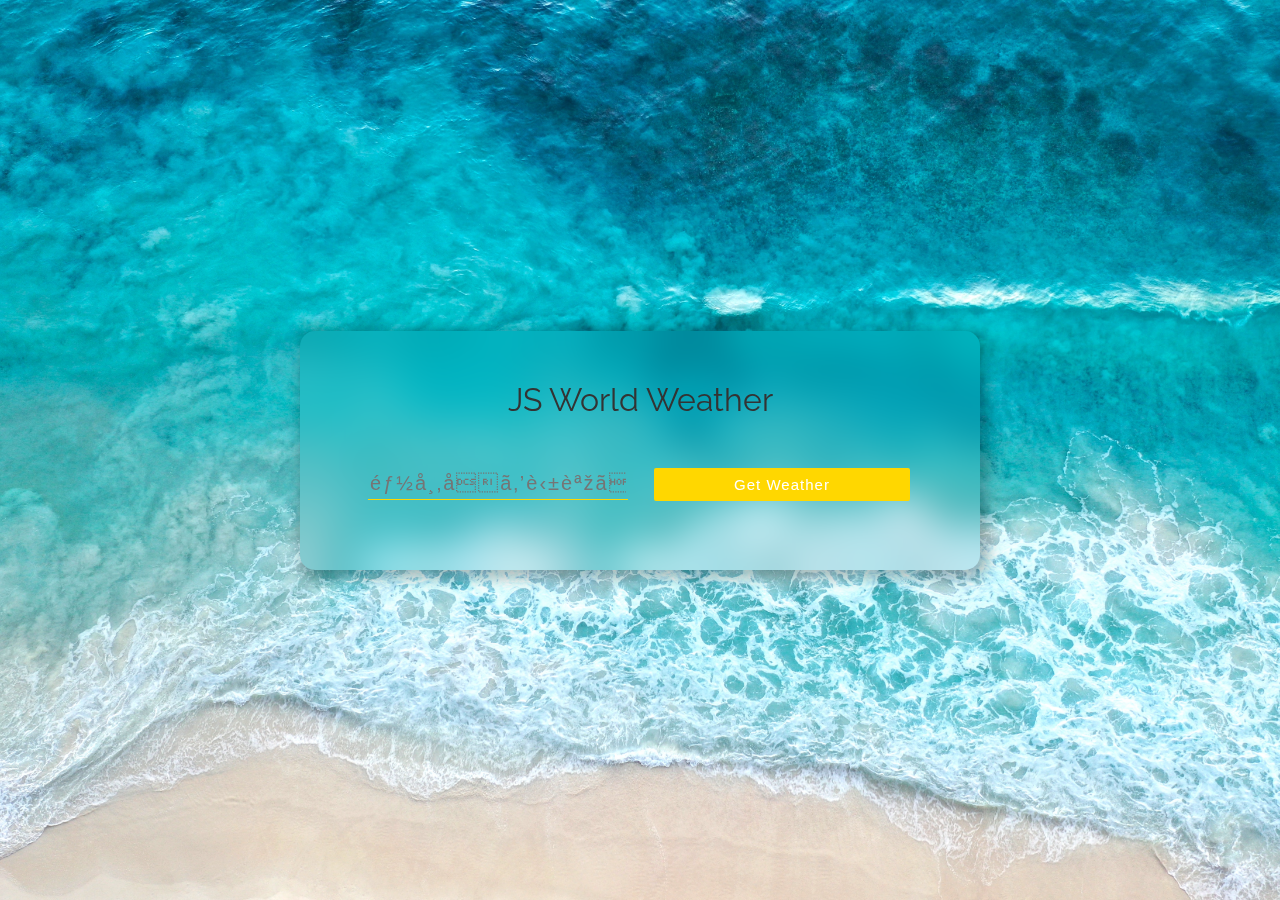
<file: weather-app/static/index.html>
<!-- index.html -->
<!DOCTYPE html>
<html lang="ja">
  <head>
    <neta charset="utf-8"/>
    <meta name="viewpoint" content="width=device-width, initial-scale=1"/>
    <link rel="stylesheet" href="style.css"/>
    <link rel="icon" href="images/favicon.ico"/>
    <title>JS ウェザーアプリ</title>
  </head>
  <body>
    <div class="wrapper">
      <div class="container">
        <h1>JS World Weather</h1>
        <form id="weather-form">
          <input id="city-input" type="text" placeholder="都市名を英語で入力"/>
          <button type="submit">Get Weather</button>
        </form>
          <div id="weather-results"> 
          </div>
      </div>
    </div>
    <script src="main.js"></script>
  </body>
</html>
</file>
<file: weather-app/static/style.css>
@import url('https://fonts.googleapis.com/css2?family=Noto+Sans+JP&display=swap');
@import url('https://fonts.googleapis.com/css2?family=Raleway&display=swap');

html {
    font-size: 62.5%;
}

body {
    font-family: "Raleway", "Nano Sans JP", sans-serif;
    font-weight: 400;
    font-size: 1.6rem;
    font-display: swap;
    color: #333;
    margin: 0;
    padding: 0;
}

/* 全体 */
.wrapper {
   width: 100vw;
   height: 100vh;
   display: flex;
   justify-content: center;
   align-items: center; 
   background: url("images/background-image.jpg") center center no-repeat;
   background-size: cover;
}

.container {
    width: 50vw;
    text-align: center;
    padding: 40px 20px;
    border-radius: 15px;
    backdrop-filter: blur(20px);
    box-shadow: 4px 4px 13px 5px rgba(0,0,0,0.25);
}
@media only screen and (max-width: 700px) {
    .container{
        width: 80vw;
    }
}

/* タイトル */
h1 {
    font-weight: 400;
    margin: 10px 0 50px;
}

/* フォームとボタン */
input[type="text"] {
    background-color: transparent;
    border: 0;
    border-bottom: solid 1px #FFD700;
    width: 40%;
    padding-bottom: 4px;
    color: #fff !important;
    font-weight: lighter;
    letter-spacing: 2px;
    margin-bottom: 30px;
    margin-right: 20px;
    font-size: 20px;
}

button {
    width: 40%;
    border: 0;
    padding: 8px 20px;
    margin: 0 2px;
    border-radius: 2px;
    letter-spacing: 1px;
    font-size: 1.5rem;
    cursor: pointer;
    background-color: #FFD700;
    color: #fff;
}

button:hover {
    opacity: 0.9
}

*:focus {
    outline: none;
}

/* 天気結果 */
.results-city {
    font-size: 4rem;
}

.results-country {
    font-size: 2rem;
}

.results-temp {
    font-size: 6rem;
    margin: 10px 0;
    color: #FFD700;
}

.results-temp > span {
    font-size: 3rem;
    color: #333;
}

.results-condition {
    display: flex;
    align-items: center;
    justify-content: center;
    font-size: 2.5rem;
}

/* ローディング */
.loading {
    border: 4px solid #FFD700;
    border-top: 4px solid #ffffff;
    border-radius: 50%;
    width: 40px;
    height: 40px;
    margin: auto;
    animation: spin 2s linear infinite;
}

@keyframes spin {
    0% { transform: rotate(0deg); }
    100% { transform: rotate(360deg); }
}
</file>
